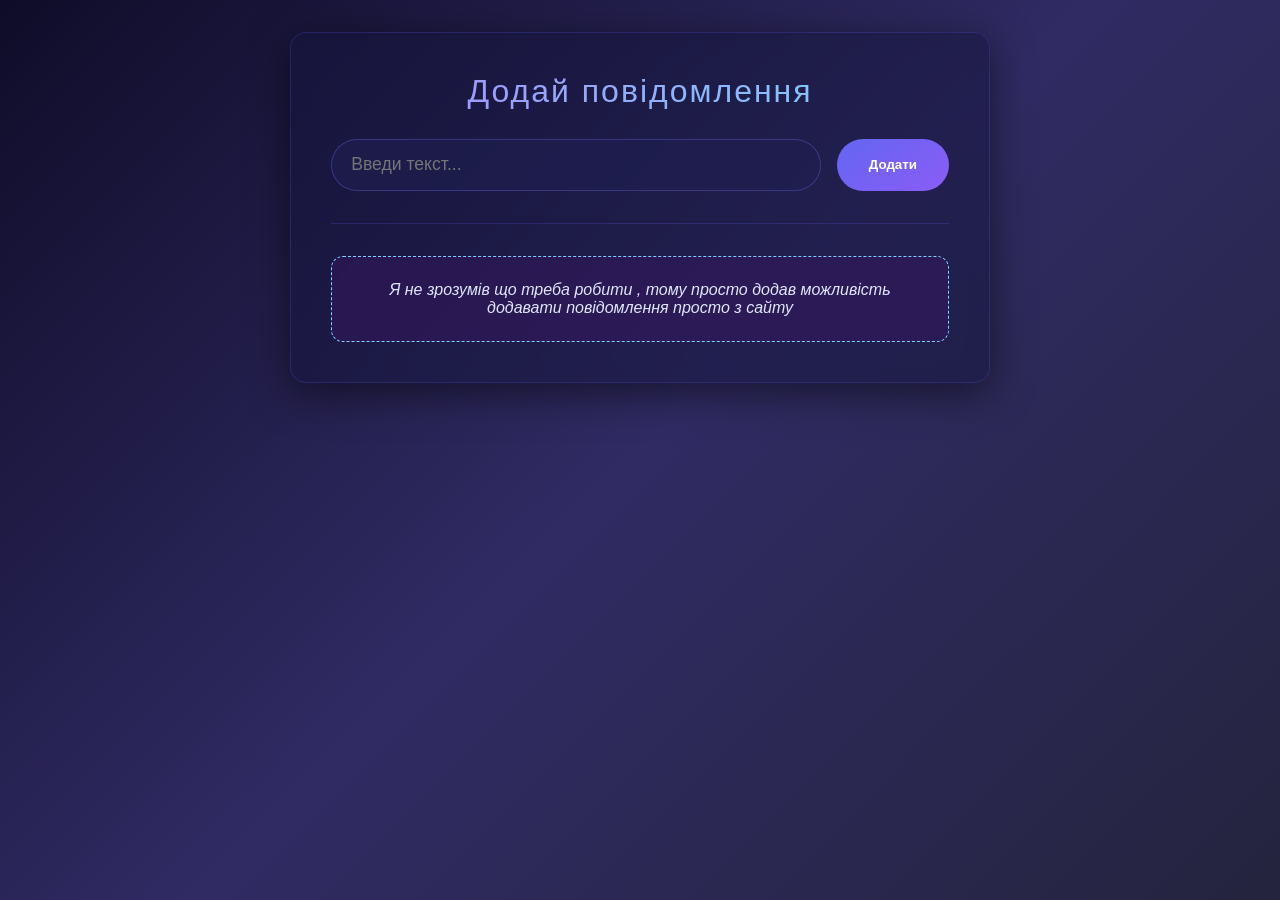
<file: lab25/index.html>
<!DOCTYPE html>
<html lang="uk">
<head>
  <meta charset="UTF-8" />
  <meta name="viewport" content="width=device-width, initial-scale=1.0"/>
  <title>Додавання елементів перед іншим</title>
  <link rel="stylesheet" href="styles.css">
</head>
<body>

  <div class="container">
    <h1>Додай повідомлення</h1>

    <form id="addForm">
      <input 
        type="text" 
        id="messageInput" 
        placeholder="Введи текст..." 
        required
      >
      <button type="submit">Додати</button>
    </form>

    <hr>

    <ul id="messagesList">
      <!-- сюди JS додаватиме нові <li> -->
    </ul>

    <div class="fixed-item">
      Я не зрозумів що треба робити , тому просто додав можливість додавати повідомлення просто з сайту
    </div>
  </div>

  <script src="Task1.js"></script>
</body>
</html>
</file>
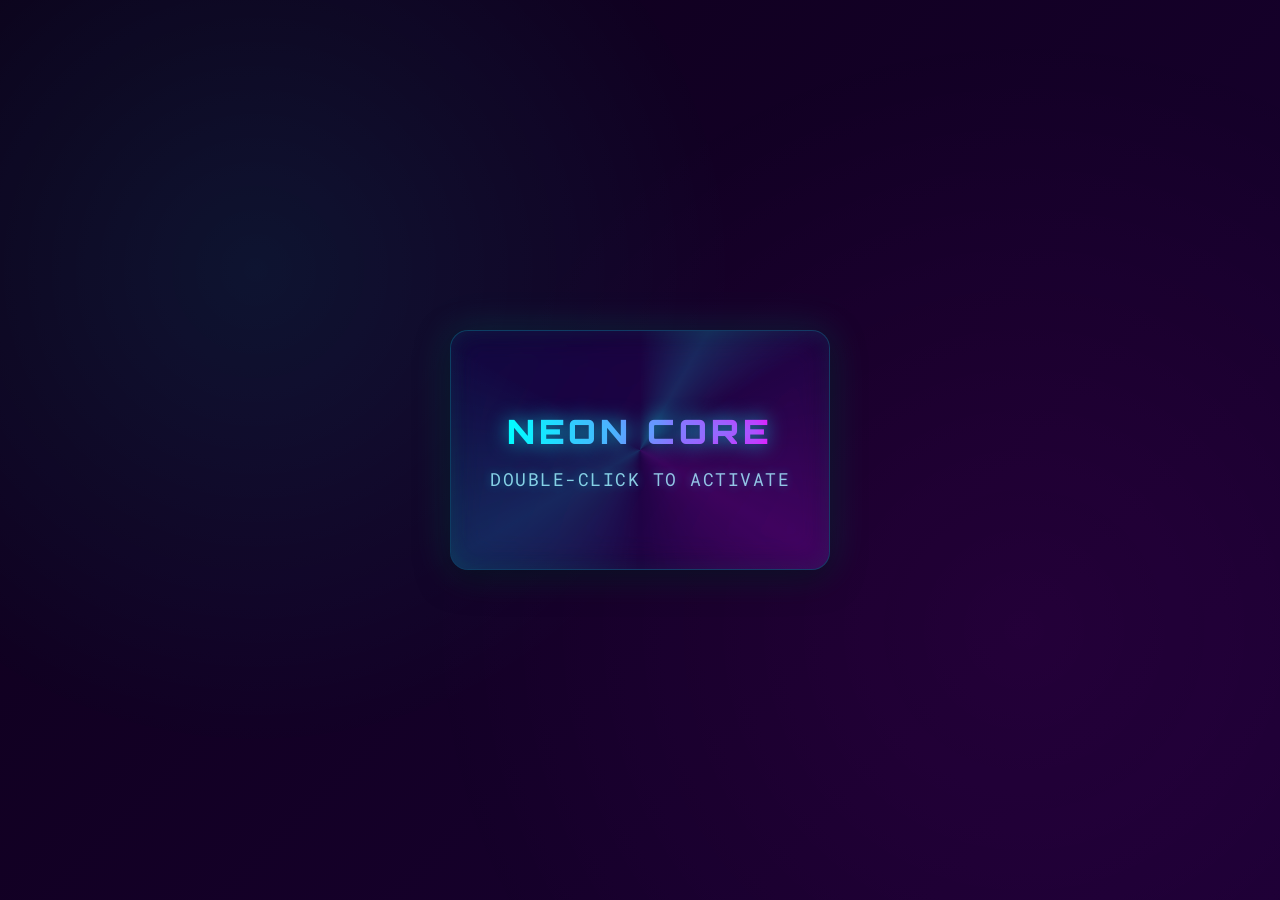
<file: lab26/index.html>
<!DOCTYPE html>
<html lang="uk">
<head>
  <meta charset="UTF-8" />
  <meta name="viewport" content="width=device-width, initial-scale=1.0"/>
  <title>Double Click</title>
  <link rel="stylesheet" href="styles.css">
  <link rel="preconnect" href="https://fonts.googleapis.com">
  <link rel="preconnect" href="https://fonts.gstatic.com" crossorigin>
  <link href="https://fonts.googleapis.com/css2?family=Orbitron:wght@500;700;900&family=Roboto+Mono:wght@400;700&display=swap" rel="stylesheet">
</head>
<body>

  <div class="container">
    <div class="card" id="card">
      <div class="title" id="mainText">NEON CORE</div>
      <div class="subtitle">DOUBLE-CLICK TO ACTIVATE</div>
    </div>
  </div>

  <script src="Task1.js"></script>
</body>
</html>
</file>
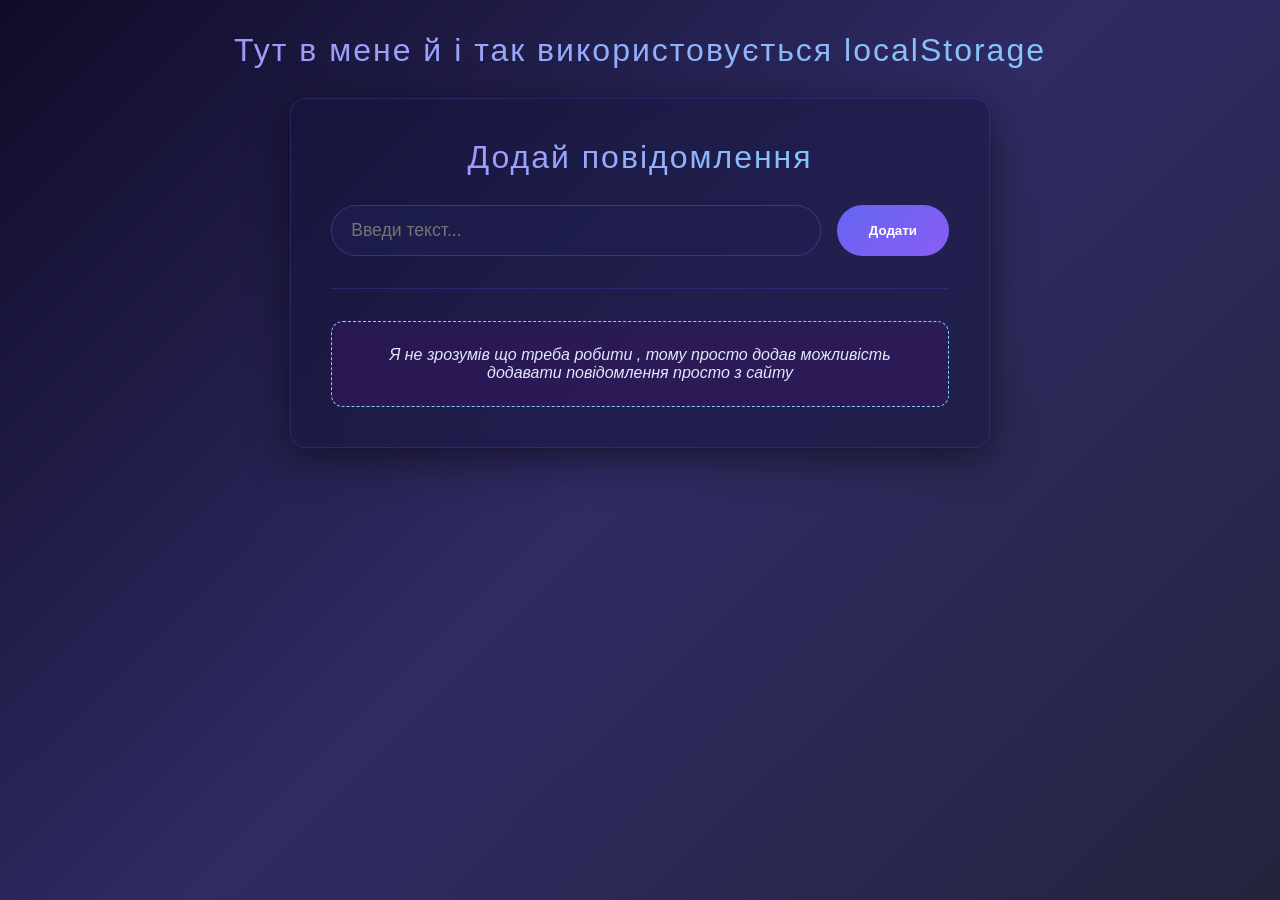
<file: lab28/index.html>
<!DOCTYPE html>
<html lang="uk">
<head>
  <meta charset="UTF-8" />
  <meta name="viewport" content="width=device-width, initial-scale=1.0"/>
  <title>Додавання елементів перед іншим</title>
  <link rel="stylesheet" href="styles.css">
</head>
<body>
  <h1>Тут в мене й і так використовується localStorage</h1>
  <div class="container">
    <h1>Додай повідомлення</h1>

    <form id="addForm">
      <input 
        type="text" 
        id="messageInput" 
        placeholder="Введи текст..." 
        required
      >
      <button type="submit">Додати</button>
    </form>

    <hr>

    <ul id="messagesList">
      <!-- сюди JS додаватиме нові <li> -->
    </ul>

    <div class="fixed-item">
      Я не зрозумів що треба робити , тому просто додав можливість додавати повідомлення просто з сайту
    </div>
  </div>

  <script src="Task1.js"></script>
</body>
</html>
</file>
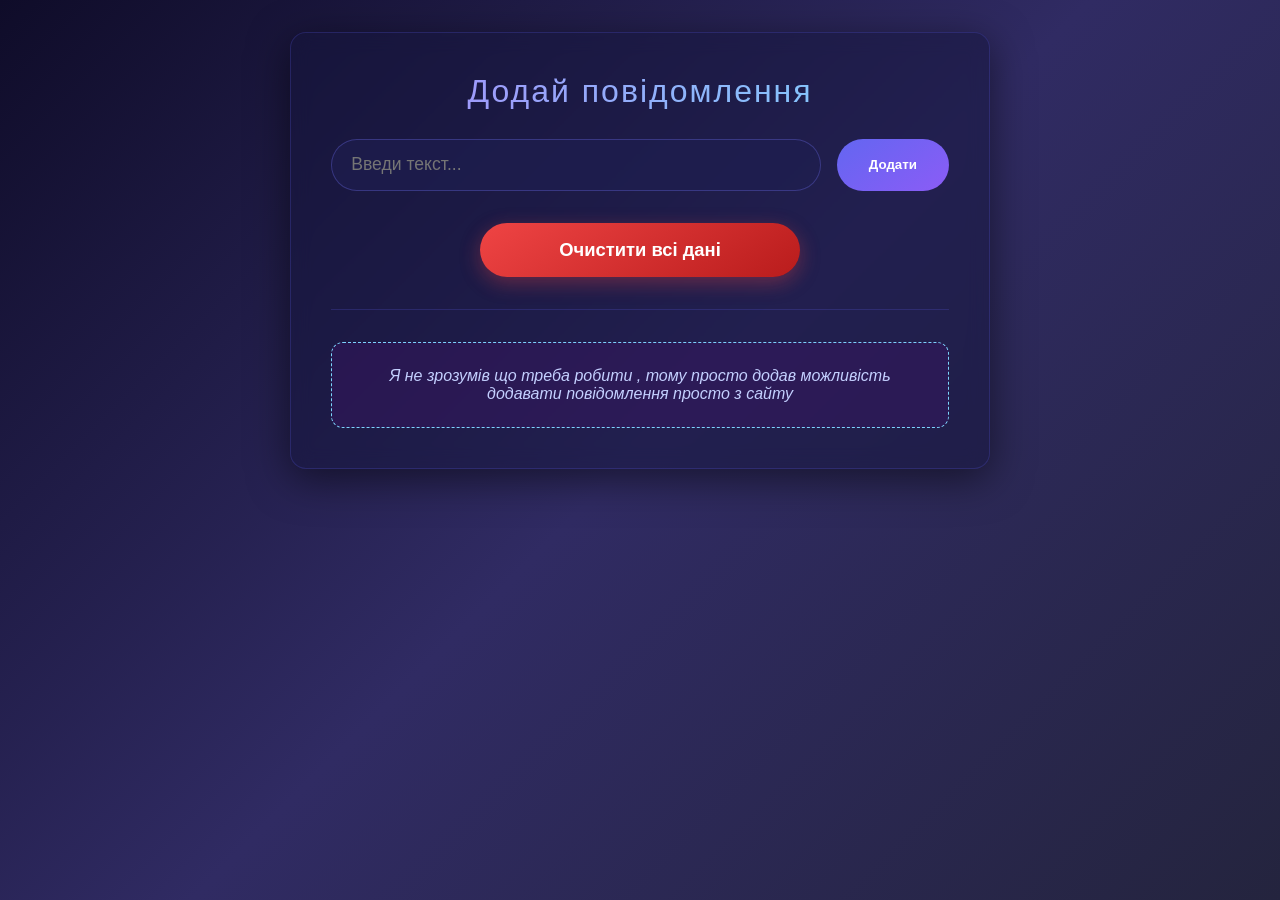
<file: lab29/index.html>
<!DOCTYPE html>
<html lang="uk">
<head>
  <meta charset="UTF-8" />
  <meta name="viewport" content="width=device-width, initial-scale=1.0"/>
  <title>Додавання елементів перед іншим</title>
  <link rel="stylesheet" href="styles.css">
</head>
<body>

  <div class="container">
    <h1>Додай повідомлення</h1>

    <form id="addForm">
      <input 
        type="text" 
        id="messageInput" 
        placeholder="Введи текст..." 
        required
      >
      <button type="submit">Додати</button>
    </form>


    <button id="clearBtn" class="clear-button">Очистити всі дані</button>

    <hr>

    <ul id="messagesList">
      <!-- сюди JS додаватиме нові <li> -->
    </ul>

    <div class="fixed-item">
      Я не зрозумів що треба робити , тому просто додав можливість додавати повідомлення просто з сайту
    </div>
  </div>

  <script src="Task1.js"></script>
</body>
</html>
</file>
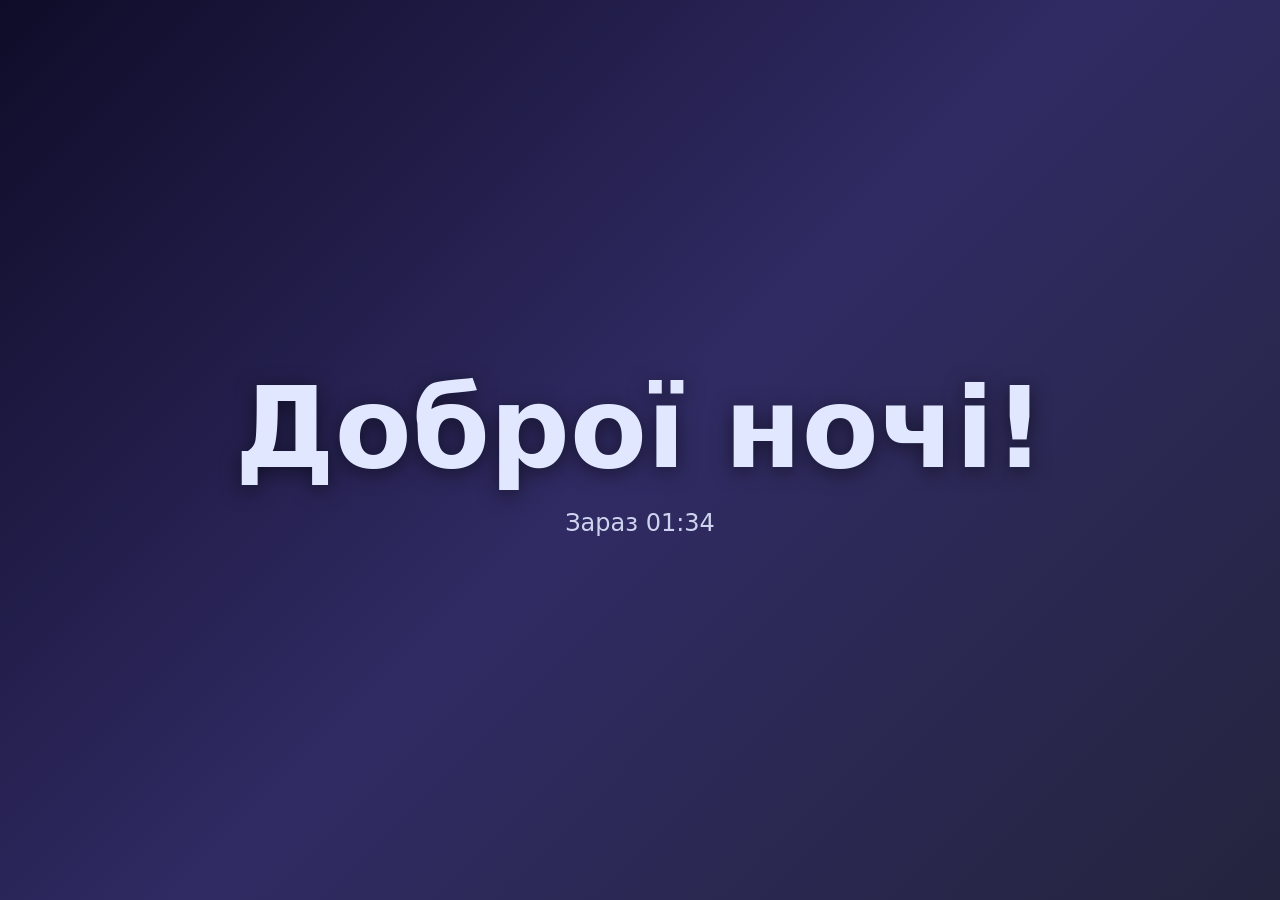
<file: lab30/index.html>
<!DOCTYPE html>
<html lang="uk">
<head>
  <meta charset="UTF-8" />
  <meta name="viewport" content="width=device-width, initial-scale=1.0"/>
  <title>Привітання за часом доби</title>
  <link rel="stylesheet" href="styles.css">
</head>
<body>

  <div class="container">
    <h1 id="greeting">Добрий …</h1>
    <p id="time-display">Завантаження...</p>
  </div>

  <script src="Task1.js"></script>
</body>
</html>
</file>
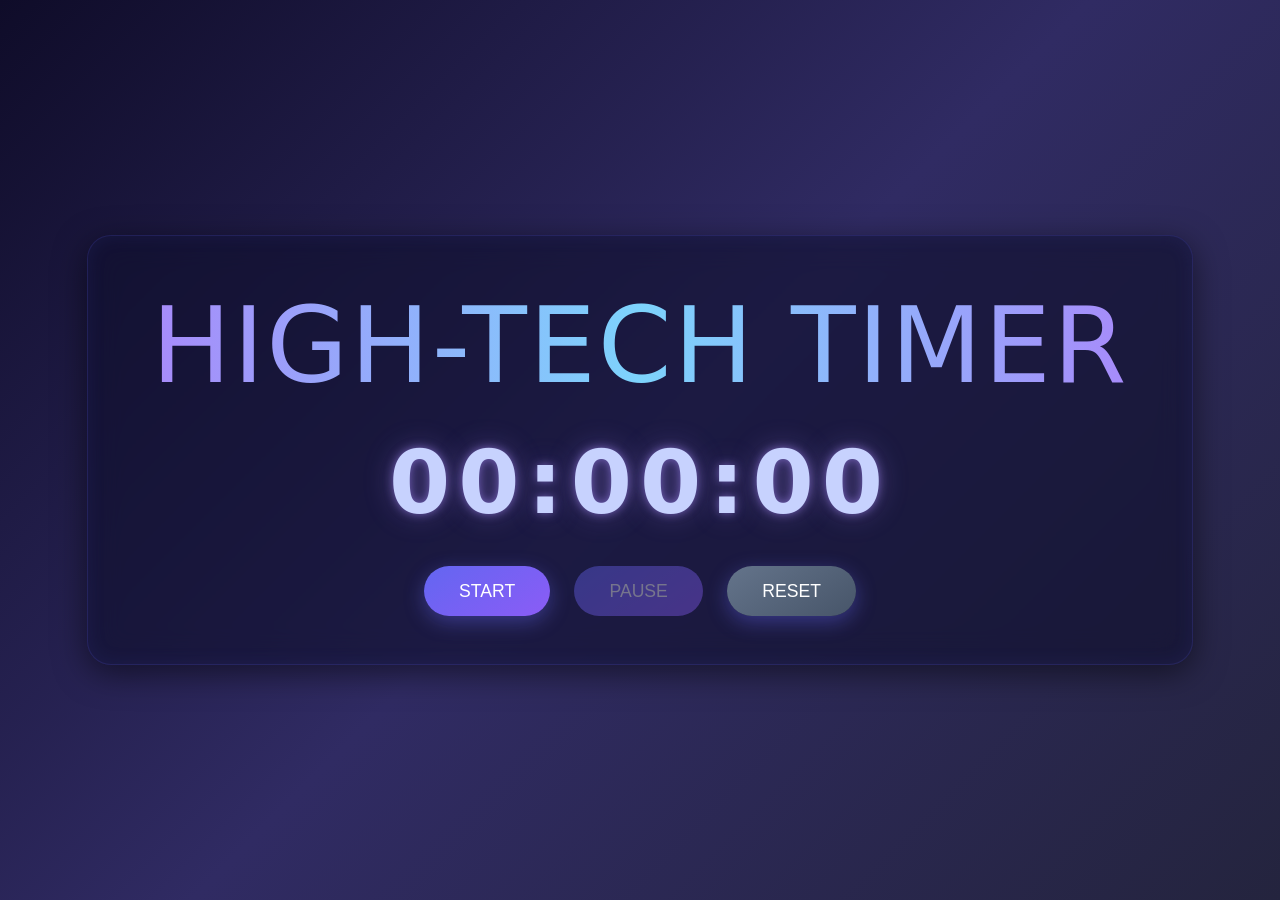
<file: lab22/undex.html>
<!DOCTYPE html>
<html lang="uk">
<head>
  <meta charset="UTF-8" />
  <meta name="viewport" content="width=device-width, initial-scale=1.0"/>
  <title>High-Tech Таймер</title>
  <link rel="stylesheet" href="styles.css">
</head>
<body>

  <div class="container">
    <h1>HIGH-TECH TIMER</h1>
    <div class="timer" id="timer">00:00:00</div>

    <div class="controls">
      <button id="start">START</button>
      <button id="pause">PAUSE</button>
      <button id="reset" class="reset">RESET</button>
    </div>
  </div>

  <script src="Task1.js"></script>
</body>
</html>
</file>
<file: lab25/styles.css>
* {
  margin: 0;
  padding: 0;
  box-sizing: border-box;
}

body {
  min-height: 100vh;
  background: linear-gradient(135deg, #0f0c29, #302b63, #24243e);
  color: #e0e7ff;
  font-family: 'Segoe UI', sans-serif;
  padding: 2rem;
}

.container {
  max-width: 700px;
  margin: 0 auto;
  background: rgba(20, 20, 60, 0.5);
  backdrop-filter: blur(10px);
  border-radius: 16px;
  padding: 2.5rem;
  border: 1px solid rgba(100, 100, 255, 0.2);
  box-shadow: 0 10px 40px rgba(0,0,0,0.5);
}

h1 {
  text-align: center;
  margin-bottom: 1.8rem;
  font-weight: 300;
  letter-spacing: 2px;
  background: linear-gradient(90deg, #a78bfa, #7dd3fc);
  -webkit-background-clip: text;
  background-clip: text;
  color: transparent;
}

form {
  display: flex;
  gap: 1rem;
  margin-bottom: 2rem;
}

input {
  flex: 1;
  padding: 0.9rem 1.2rem;
  border: 1px solid rgba(120, 120, 255, 0.3);
  border-radius: 50px;
  background: rgba(30, 30, 80, 0.6);
  color: white;
  font-size: 1.1rem;
}

input:focus {
  outline: none;
  border-color: #a78bfa;
  box-shadow: 0 0 15px rgba(167, 139, 250, 0.4);
}

button {
  padding: 0.9rem 2rem;
  border: none;
  border-radius: 50px;
  background: linear-gradient(145deg, #6366f1, #8b5cf6);
  color: white;
  font-weight: bold;
  cursor: pointer;
  transition: all 0.25s;
}

button:hover {
  transform: translateY(-2px);
  box-shadow: 0 10px 25px rgba(99,102,241,0.5);
}

hr {
  border: none;
  border-top: 1px solid rgba(100, 100, 255, 0.2);
  margin: 2rem 0;
}

#messagesList {
  list-style: none;
  margin-bottom: 2rem;
}

#messagesList li {
  padding: 1rem 1.4rem;
  margin-bottom: 0.8rem;
  background: rgba(40, 40, 90, 0.5);
  border-radius: 12px;
  border-left: 4px solid #a78bfa;
  transition: all 0.3s;
}

#messagesList li:hover {
  transform: translateX(8px);
  box-shadow: 0 5px 20px rgba(167,139,250,0.3);
}

.fixed-item {
  padding: 1.5rem;
  background: rgba(60, 20, 100, 0.4);
  border-radius: 12px;
  text-align: center;
  font-style: italic;
  border: 1px dashed #7dd3fc;
}
</file>
<file: lab26/styles.css>
* {
  margin: 0;
  padding: 0;
  box-sizing: border-box;
}

body {
  min-height: 100dvh;
  background: linear-gradient(135deg, #0d001a, #1a0033);
  color: #e0f7ff;
  font-family: 'Orbitron', sans-serif;
  display: grid;
  place-items: center;
  overflow: hidden;
}

body::before {
  content: "";
  position: fixed;
  inset: 0;
  background: 
    radial-gradient(circle at 20% 30%, rgba(0,255,255,0.08) 0%, transparent 40%),
    radial-gradient(circle at 80% 70%, rgba(255,0,255,0.06) 0%, transparent 50%);
  pointer-events: none;
  z-index: -2;
}

.container {
  perspective: 1200px;
}

.card {
  width: 380px;
  height: 240px;
  background: rgba(20, 20, 60, 0.18);
  border: 1px solid rgba(0, 255, 255, 0.22);
  border-radius: 18px;
  backdrop-filter: blur(16px) saturate(180%);
  box-shadow: 
    0 8px 32px rgba(0,0,0,0.5),
    inset 0 0 20px rgba(0,255,255,0.08),
    0 0 40px rgba(0, 255, 255, 0.15);
  padding: 2.2rem;
  display: flex;
  flex-direction: column;
  justify-content: center;
  align-items: center;
  text-align: center;
  transition: all 0.4s cubic-bezier(0.23, 1, 0.32, 1);
  transform-style: preserve-3d;
  cursor: pointer;
  position: relative;
  overflow: hidden;
}

.card:hover {
  transform: translateY(-12px) rotateX(8deg) rotateY(10deg) scale(1.04);
  box-shadow: 
    0 20px 60px rgba(0,0,0,0.6),
    inset 0 0 30px rgba(0,255,255,0.12),
    0 0 80px rgba(0, 255, 255, 0.3);
  border-color: rgba(0, 255, 255, 0.5);
}

.card::before,
.card::after {
  content: "";
  position: absolute;
  inset: -50%;
  background: conic-gradient(
    from 0deg at 50% 50%,
    transparent 0deg,
    rgba(0,255,255,0.15) 30deg,
    transparent 60deg,
    rgba(255,0,255,0.12) 120deg,
    transparent 180deg,
    rgba(0,255,255,0.15) 240deg,
    transparent 300deg
  );
  animation: rotate 18s linear infinite;
  pointer-events: none;
  opacity: 0.6;
}

.card::after {
  animation-direction: reverse;
  animation-duration: 24s;
  opacity: 0.4;
}

.title {
  font-size: 2.1rem;
  font-weight: 900;
  letter-spacing: 4px;
  text-transform: uppercase;
  background: linear-gradient(90deg, #00ffff, #ff00ff, #00ffff);
  background-size: 200% 100%;
  -webkit-background-clip: text;
  background-clip: text;
  color: transparent;
  text-shadow: 0 0 20px rgba(0,255,255,0.7);
  transition: all 0.6s ease;
  margin-bottom: 1rem;
}

.subtitle {
  font-family: 'Roboto Mono', monospace;
  font-size: 1.1rem;
  color: #a0f0ff;
  opacity: 0.85;
  letter-spacing: 1.5px;
  text-shadow: 0 0 10px rgba(0,255,255,0.4);
}

.glitch {
  animation: glitch-text 3s infinite;
}

@keyframes rotate {
  0%   { transform: rotate(0deg); }
  100% { transform: rotate(360deg); }
}

@keyframes glitch-text {
  0%, 100% { transform: translate(0); }
  2%  { transform: translate(-2px, 2px); }
  4%  { transform: translate(2px, -2px); }
  6%  { transform: translate(-1px, 1px); }
}
</file>
<file: lab28/styles.css>
* {
  margin: 0;
  padding: 0;
  box-sizing: border-box;
}

body {
  min-height: 100vh;
  background: linear-gradient(135deg, #0f0c29, #302b63, #24243e);
  color: #e0e7ff;
  font-family: 'Segoe UI', sans-serif;
  padding: 2rem;
}

.container {
  max-width: 700px;
  margin: 0 auto;
  background: rgba(20, 20, 60, 0.5);
  backdrop-filter: blur(10px);
  border-radius: 16px;
  padding: 2.5rem;
  border: 1px solid rgba(100, 100, 255, 0.2);
  box-shadow: 0 10px 40px rgba(0,0,0,0.5);
}

h1 {
  text-align: center;
  margin-bottom: 1.8rem;
  font-weight: 300;
  letter-spacing: 2px;
  background: linear-gradient(90deg, #a78bfa, #7dd3fc);
  -webkit-background-clip: text;
  background-clip: text;
  color: transparent;
}

form {
  display: flex;
  gap: 1rem;
  margin-bottom: 2rem;
}

input {
  flex: 1;
  padding: 0.9rem 1.2rem;
  border: 1px solid rgba(120, 120, 255, 0.3);
  border-radius: 50px;
  background: rgba(30, 30, 80, 0.6);
  color: white;
  font-size: 1.1rem;
}

input:focus {
  outline: none;
  border-color: #a78bfa;
  box-shadow: 0 0 15px rgba(167, 139, 250, 0.4);
}

button {
  padding: 0.9rem 2rem;
  border: none;
  border-radius: 50px;
  background: linear-gradient(145deg, #6366f1, #8b5cf6);
  color: white;
  font-weight: bold;
  cursor: pointer;
  transition: all 0.25s;
}

button:hover {
  transform: translateY(-2px);
  box-shadow: 0 10px 25px rgba(99,102,241,0.5);
}

hr {
  border: none;
  border-top: 1px solid rgba(100, 100, 255, 0.2);
  margin: 2rem 0;
}

#messagesList {
  list-style: none;
  margin-bottom: 2rem;
}

#messagesList li {
  padding: 1rem 1.4rem;
  margin-bottom: 0.8rem;
  background: rgba(40, 40, 90, 0.5);
  border-radius: 12px;
  border-left: 4px solid #a78bfa;
  transition: all 0.3s;
}

#messagesList li:hover {
  transform: translateX(8px);
  box-shadow: 0 5px 20px rgba(167,139,250,0.3);
}

.fixed-item {
  padding: 1.5rem;
  background: rgba(60, 20, 100, 0.4);
  border-radius: 12px;
  text-align: center;
  font-style: italic;
  border: 1px dashed #7dd3fc;
}
</file>
<file: lab29/styles.css>
* {
  margin: 0;
  padding: 0;
  box-sizing: border-box;
}

body {
  min-height: 100vh;
  background: linear-gradient(135deg, #0f0c29, #302b63, #24243e);
  color: #e0e7ff;
  font-family: 'Segoe UI', sans-serif;
  padding: 2rem;
}

.container {
  max-width: 700px;
  margin: 0 auto;
  background: rgba(20, 20, 60, 0.5);
  backdrop-filter: blur(10px);
  border-radius: 16px;
  padding: 2.5rem;
  border: 1px solid rgba(100, 100, 255, 0.2);
  box-shadow: 0 10px 40px rgba(0,0,0,0.5);
}

h1 {
  text-align: center;
  margin-bottom: 1.8rem;
  font-weight: 300;
  letter-spacing: 2px;
  background: linear-gradient(90deg, #a78bfa, #7dd3fc);
  -webkit-background-clip: text;
  background-clip: text;
  color: transparent;
}

form {
  display: flex;
  gap: 1rem;
  margin-bottom: 1.5rem;
}

input {
  flex: 1;
  padding: 0.9rem 1.2rem;
  border: 1px solid rgba(120, 120, 255, 0.3);
  border-radius: 50px;
  background: rgba(30, 30, 80, 0.6);
  color: white;
  font-size: 1.1rem;
}

input:focus {
  outline: none;
  border-color: #a78bfa;
  box-shadow: 0 0 15px rgba(167, 139, 250, 0.4);
}

button[type="submit"] {
  padding: 0.9rem 2rem;
  border: none;
  border-radius: 50px;
  background: linear-gradient(145deg, #6366f1, #8b5cf6);
  color: white;
  font-weight: bold;
  cursor: pointer;
  transition: all 0.25s;
}

button[type="submit"]:hover {
  transform: translateY(-2px);
  box-shadow: 0 10px 25px rgba(99,102,241,0.5);
}

hr {
  border: none;
  border-top: 1px solid rgba(100, 100, 255, 0.2);
  margin: 2rem 0;
}

#messagesList {
  list-style: none;
  margin-bottom: 2rem;
}

#messagesList li {
  padding: 1rem 1.4rem;
  margin-bottom: 0.8rem;
  background: rgba(40, 40, 90, 0.5);
  border-radius: 12px;
  border-left: 4px solid #a78bfa;
  transition: all 0.3s;
  word-break: break-word;
}

#messagesList li:hover {
  transform: translateX(8px);
  box-shadow: 0 5px 20px rgba(167,139,250,0.3);
}

.fixed-item {
  padding: 1.5rem;
  background: rgba(60, 20, 100, 0.4);
  border-radius: 12px;
  text-align: center;
  font-style: italic;
  border: 1px dashed #7dd3fc;
  color: #c4d0ff;
}


#clearBtn,
.clear-button {
  display: block;
  width: 100%;
  max-width: 320px;
  margin: 2rem auto 1rem;
  padding: 1rem 2rem;
  font-size: 1.15rem;
  font-weight: 600;
  color: white;
  background: linear-gradient(145deg, #ef4444, #b91c1c);
  border: none;
  border-radius: 50px;
  cursor: pointer;
  transition: all 0.3s ease;
  box-shadow: 0 6px 20px rgba(239, 68, 68, 0.35);
}

#clearBtn:hover,
.clear-button:hover {
  transform: translateY(-3px);
  box-shadow: 0 12px 35px rgba(239, 68, 68, 0.55);
  background: linear-gradient(145deg, #f87171, #dc2626);
}

#clearBtn:active,
.clear-button:active {
  transform: translateY(1px);
  box-shadow: 0 4px 12px rgba(239, 68, 68, 0.4);
}

#clearBtn:disabled,
.clear-button:disabled {
  opacity: 0.5;
  cursor: not-allowed;
  transform: none;
  box-shadow: none;
}

/* Додатковий ефект при натисканні (опціонально) */
#clearBtn:focus {
  outline: none;
  box-shadow: 0 0 0 4px rgba(239, 68, 68, 0.3);
}
</file>
<file: lab30/styles.css>
* {
  margin: 0;
  padding: 0;
  box-sizing: border-box;
}

body {
  min-height: 100vh;
  font-family: system-ui, -apple-system, sans-serif;
  color: white;
  transition: background 1.5s ease, color 1.5s ease;
  display: flex;
  align-items: center;
  justify-content: center;
}

.container {
  text-align: center;
  padding: 2rem;
  max-width: 90%;
}

h1 {
  font-size: clamp(3rem, 12vw, 7rem);
  font-weight: 700;
  margin-bottom: 1rem;
  text-shadow: 0 4px 20px rgba(0,0,0,0.5);
}

p#time-display {
  font-size: 1.5rem;
  opacity: 0.9;
  font-weight: 300;
}

/* ─── Теми за часом доби ─── */
body.morning {
  background: linear-gradient(135deg, #ffecd2, #fcb69f, #ff9a9e);
  color: #2d2d2d;
}

body.day {
  background: linear-gradient(135deg, #a1c4fd, #c2e9fb);
  color: #1a3c5e;
}

body.evening {
  background: linear-gradient(135deg, #f6d365, #fda085);
  color: #3d2b1f;
}

body.night {
  background: linear-gradient(135deg, #0f0c29, #302b63, #24243e);
  color: #e0e7ff;
}
</file>
<file: lab22/styles.css>
* {
  margin: 0;
  padding: 0;
  box-sizing: border-box;
}

body {
  min-height: 100vh;
  background: linear-gradient(135deg, #0f0c29, #302b63, #24243e);
  font-family: 'Segoe UI', system-ui, sans-serif;
  color: #e0e7ff;
  display: grid;
  place-items: center;
}

.container {
  text-align: center;
  padding: 3rem 4rem;
  background: rgba(15, 15, 45, 0.6);
  border-radius: 24px;
  backdrop-filter: blur(16px);
  border: 1px solid rgba(100, 100, 255, 0.18);
  box-shadow: 
    0 8px 32px rgba(0,0,0,0.5),
    inset 0 0 20px rgba(100,120,255,0.08);
}

h1 {
  font-size: 2.8cm;
  font-weight: 300;
  letter-spacing: 2px;
  margin-bottom: 1.5rem;
  background: linear-gradient(90deg, #a78bfa, #7dd3fc, #a78bfa);
  -webkit-background-clip: text;
  background-clip: text;
  color: transparent;
}

.timer {
  font-size: 5.5rem;
  font-weight: 600;
  letter-spacing: 8px;
  margin: 1.2rem 0 2rem;
  color: #c7d2fe;
  text-shadow: 
    0 0 10px rgba(167,139,250,0.6),
    0 0 30px rgba(167,139,250,0.3);
}

.controls {
  display: flex;
  justify-content: center;
  gap: 1.5rem;
  margin-top: 2rem;
}

button {
  padding: 0.9rem 2.2rem;
  font-size: 1.1rem;
  border: none;
  border-radius: 50px;
  background: linear-gradient(145deg, #6366f1, #8b5cf6);
  color: white;
  cursor: pointer;
  transition: all 0.25s ease;
  box-shadow: 0 6px 20px rgba(99,102,241,0.4);
}

button:hover {
  transform: translateY(-3px);
  box-shadow: 0 12px 30px rgba(99,102,241,0.6);
}

button:active {
  transform: translateY(1px);
}

button:disabled {
  opacity: 0.4;
  cursor: not-allowed;
  box-shadow: none;
  transform: none;
}

.reset {
  background: linear-gradient(145deg, #64748b, #475569);
}
</file>
